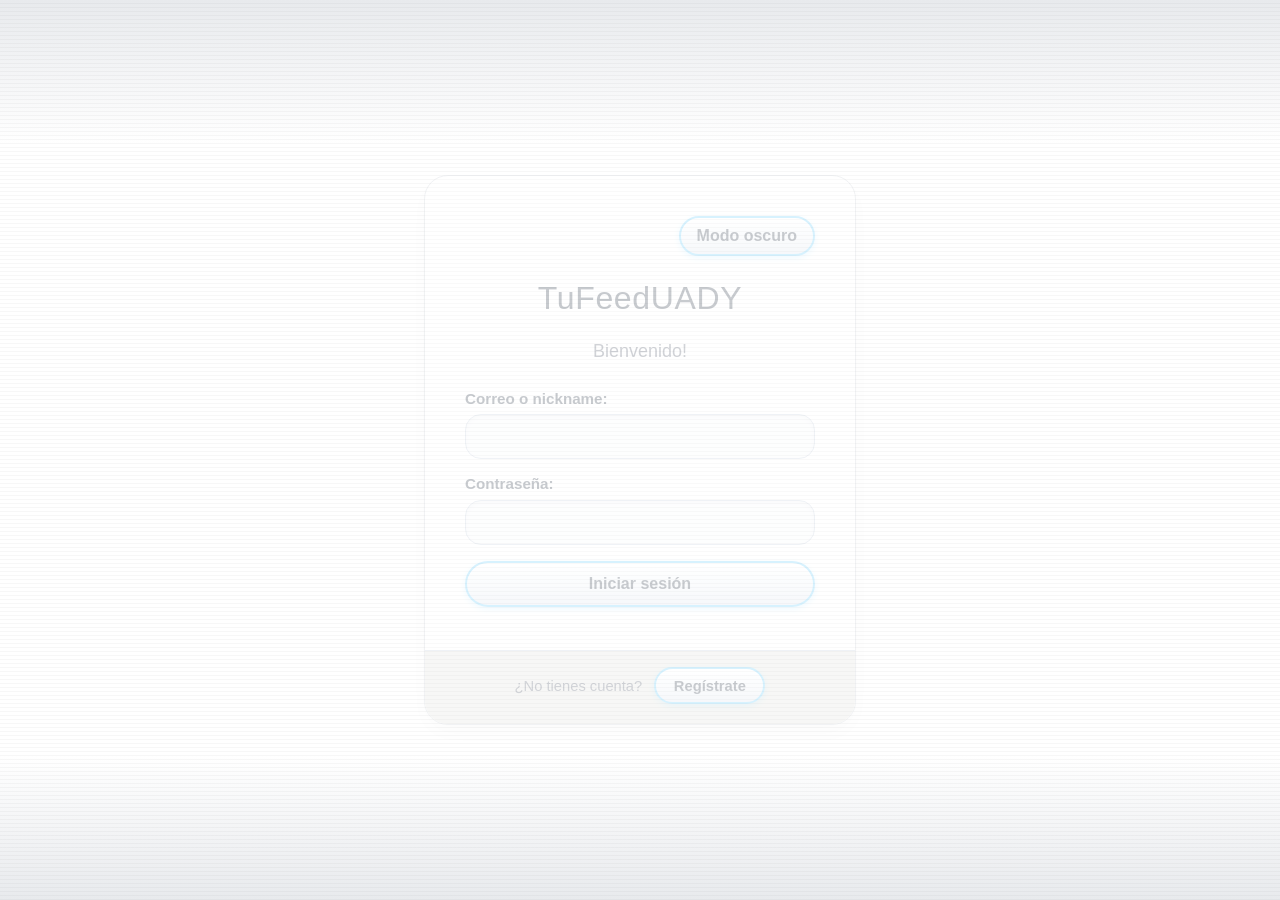
<file: index.html>
<!DOCTYPE html>
<html lang="es">
<head>
    <meta charset="UTF-8">
    <meta http-equiv="refresh" content="0; url=src/login.html">
    <meta name="viewport" content="width=device-width, initial-scale=1.0">
    <title>TuFeedUADY</title>
</head>
<body>
    <p>Redirigiendo al <a href="src/login.html">inicio de sesion</a>...</p>
</body>
</html>
</file>
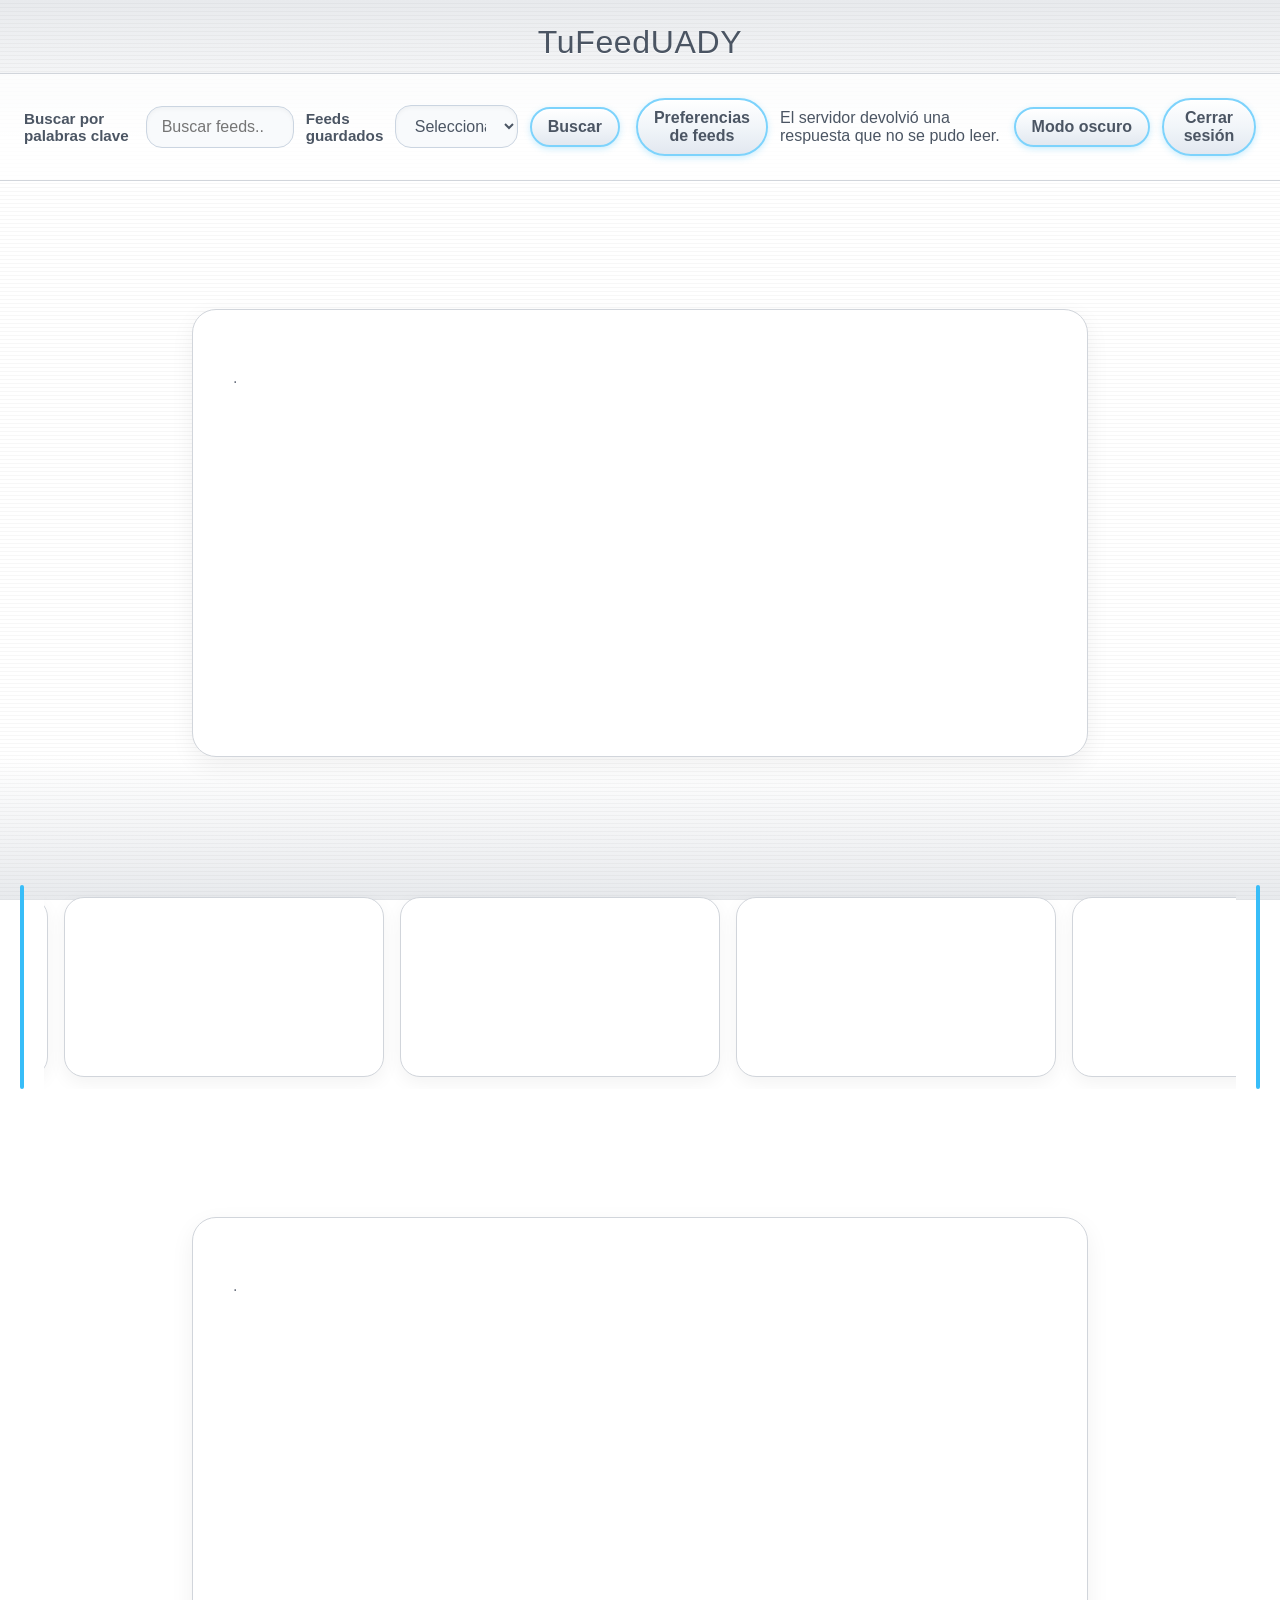
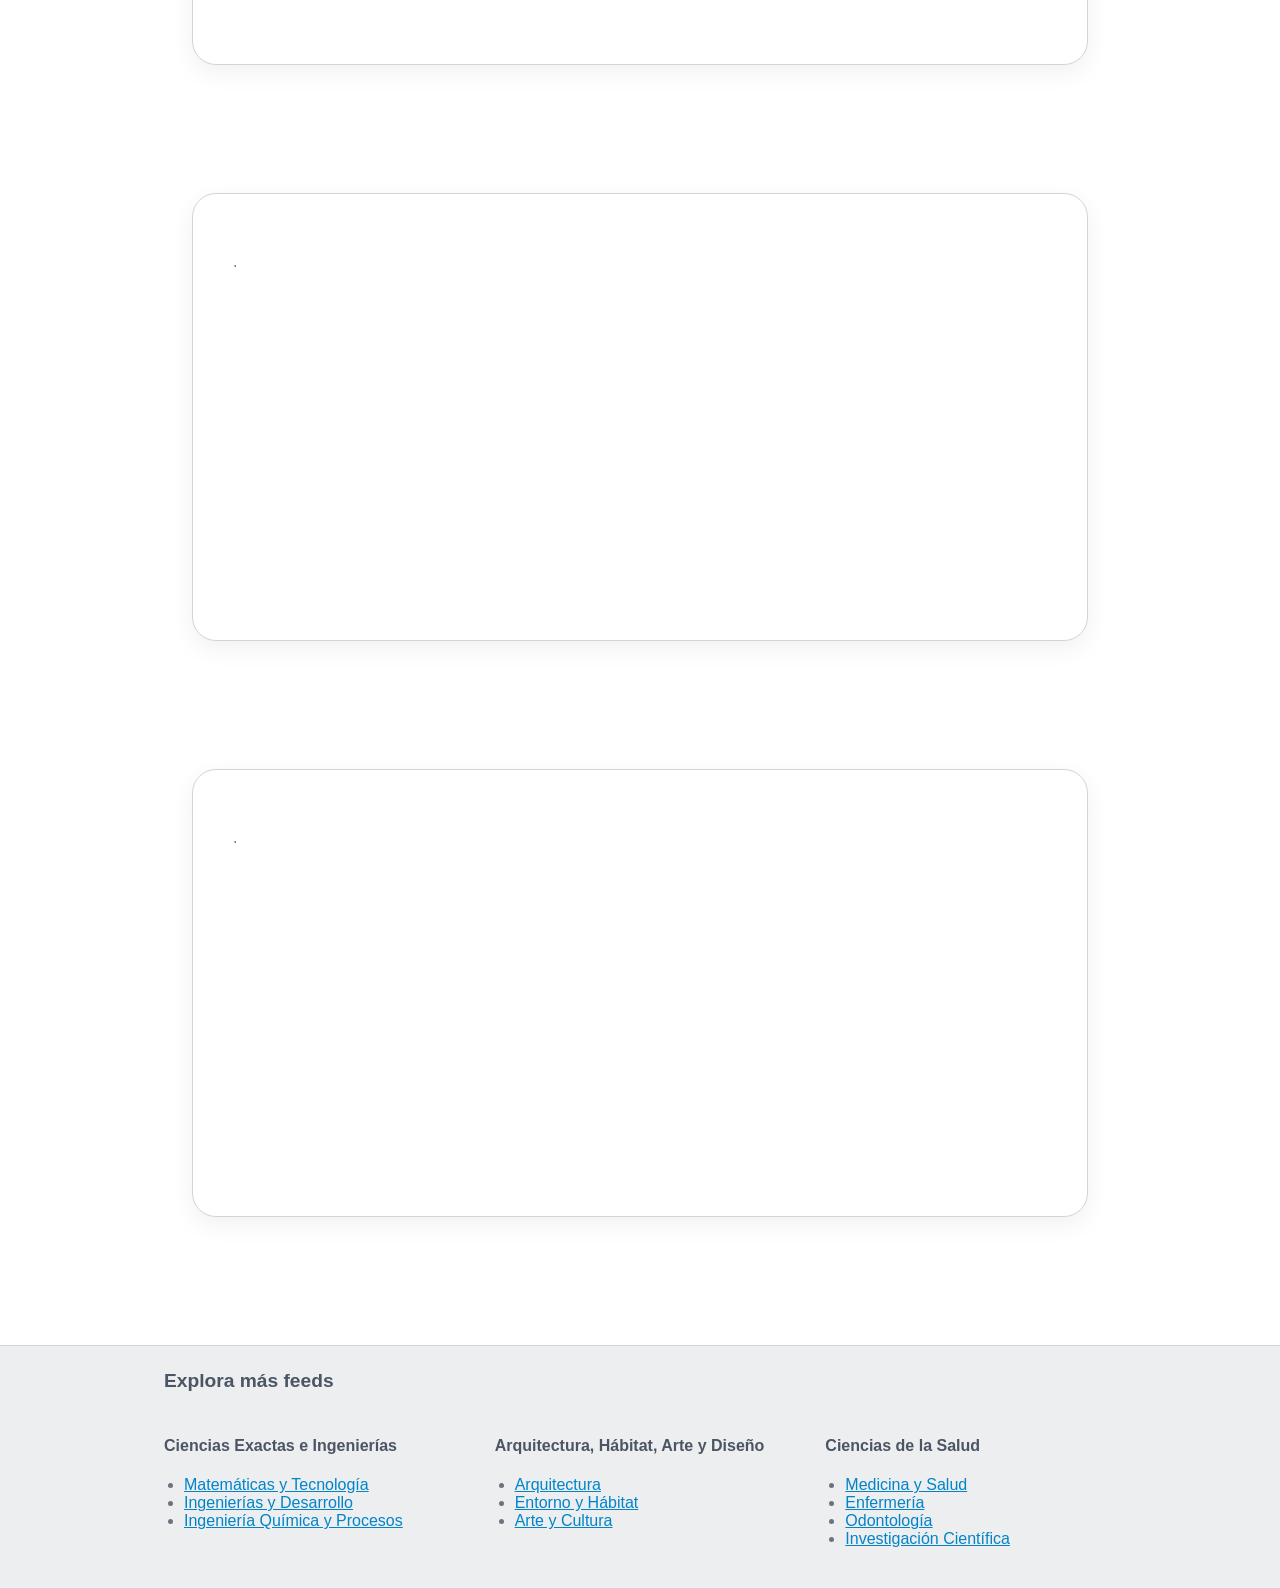
<file: src/index.html>
<!DOCTYPE html>
<html lang="es">
    <head>
        <meta charset="UTF-8">
        <meta name="viewport" content="width=device-width, initial-scale=1.0">
        <title>TuFeedUADY</title>
        <link rel="stylesheet" href="CSS/style.css">
    </head>

    <body>
        <header>
            <h1>TuFeedUADY</h1> <!--aquí va el logo en grande transparentado-->
        </header>

        <nav>
            <div class = "contenedor-nav">
            <form action="/buscar" method="get"> <!--barra de búsqueda por palabras clave-->
                <label for="search-input">Buscar por palabras clave</label>
                <input type="search" id="search-input" name="q" placeholder="Buscar feeds...">

            <label for="feeds-guardados">Feeds guardados</label> <!--desplegable de los feeds guardados del usuario-->
            <select id="feeds-guardados" name="feed"> <!--lista desplegable de los feeds guardados del usuario-->
                <option value="">Selecciona un feed</option>
                <!-- acá van los feeds guardados del usuario con sus valores reales -->
            </select>
            <button type="submit">Buscar</button>
            </form>
            
            <div class="acciones-cuenta">
                <a href="feeds.html">Preferencias de feeds</a>
                <span id="usuario-sesion" aria-live="polite"></span>
                <button type="button" class="theme-toggle" data-theme-toggle aria-pressed="false">Modo oscuro</button>
                <button type="button" id="cerrar-sesion">Cerrar sesión</button>
            </div>
            </div>
        </nav>

        <main>
            <article id="noticiaReciente" aria-labelledby="noticia-1-titulo">
                <span></span>
                <h2 id="noticia-1-titulo"></h2>
                <p></p>
                <p><time></time> · <a href="#" aria-label=""></a></p>
            </article>

            <section id="carrusel-box" aria-label="Noticias destacadas">
                <div class="franja" aria-hidden="true"></div>
                <div id="carrusel-vp">
                    <div id="carrusel-track">
                        <a class="tarjeta" href="#">
                            <span></span>
                            <strong></strong>
                            <time></time>
                        </a>
                        <a class="tarjeta" href="#">
                            <span></span>
                            <strong></strong>
                            <time></time>
                        </a>
                        <a class="tarjeta" href="#">
                            <span></span>
                            <strong></strong>
                            <time></time>
                        </a>
                        <a class="tarjeta" href="#">
                            <span></span>
                            <strong></strong>
                            <time></time>
                        </a>
                        <a class="tarjeta" href="#">
                            <span></span>
                            <strong></strong>
                            <time></time>
                        </a>
                    </div>
                </div>
                <div class="franja" aria-hidden="true"></div>
            </section>

            <article id="noticiaReciente" aria-labelledby="noticia-2-titulo">
                <span></span>
                <h2 id="noticia-2-titulo"></h2>
                <p></p>
                <p><time></time> · <a href="#" aria-label=""></a></p>
            </article>

            <article id="noticiaReciente" aria-labelledby="noticia-3-titulo">
                <span></span>
                <h2 id="noticia-3-titulo"></h2>
                <p></p>
                <p><time></time> · <a href="#" aria-label=""></a></p>
            </article>

            <article id="noticiaReciente" aria-labelledby="noticia-4-titulo">
                <span></span>
                <h2 id="noticia-4-titulo"></h2>
                <p></p>
                <p><time></time> · <a href="#" aria-label=""></a></p>
            </article>
        </main>
        
        <footer>
            <div class = "contenedor-footer"> <!-- div mayor que engloba todo el footer-->
                <div class = "logo-footer">Explora más feeds</div> <!-- div con el logo de la página-->

                <div class = "columna-footer"> <!--primera columna-->
                    <h4>Ciencias Exactas e Ingenierías</h4>
                    <ul> <!--lista no ordenada de la primera columna con sus elementos-->
                        <li><a href="">Matemáticas y Tecnología</a></li>
                        <li><a href="">Ingenierías y Desarrollo</a></li>
                        <li><a href="">Ingeniería Química y Procesos</a></li>

                    </ul>
                </div>

                <div class = "columna-footer"> <!--segunda columna-->
                    <h4>Arquitectura, Hábitat, Arte y Diseño</h4>
                    <ul>
                        <li><a href="">Arquitectura</a></li>
                        <li><a href="">Entorno y Hábitat</a></li>
                        <li><a href="">Arte y Cultura</a></li>
                    </ul>
                </div>

                <div class = "columna-footer"> <!--tercera columna-->
                    <h4>Ciencias de la Salud</h4>
                    <ul>
                        <li><a href="">Medicina y Salud</a></li>
                        <li><a href="">Enfermería</a></li>
                        <li><a href="">Odontología</a></li>
                        <li><a href="">Investigación Científica</a></li>
                    </ul>
                </div>
                <!--los elementos de las listas son placeholders y pueden ser cambiados a futuro-->
                <!--se le aplicará flexbox para desplegarlos de forma horizontal en la página-->
            </div>


        </footer>
        <script src="JS/sesion.js"></script>
        <script src="JS/index.js"></script>
        <script src="JS/tema.js"></script>
    </body>
</html>
</file>
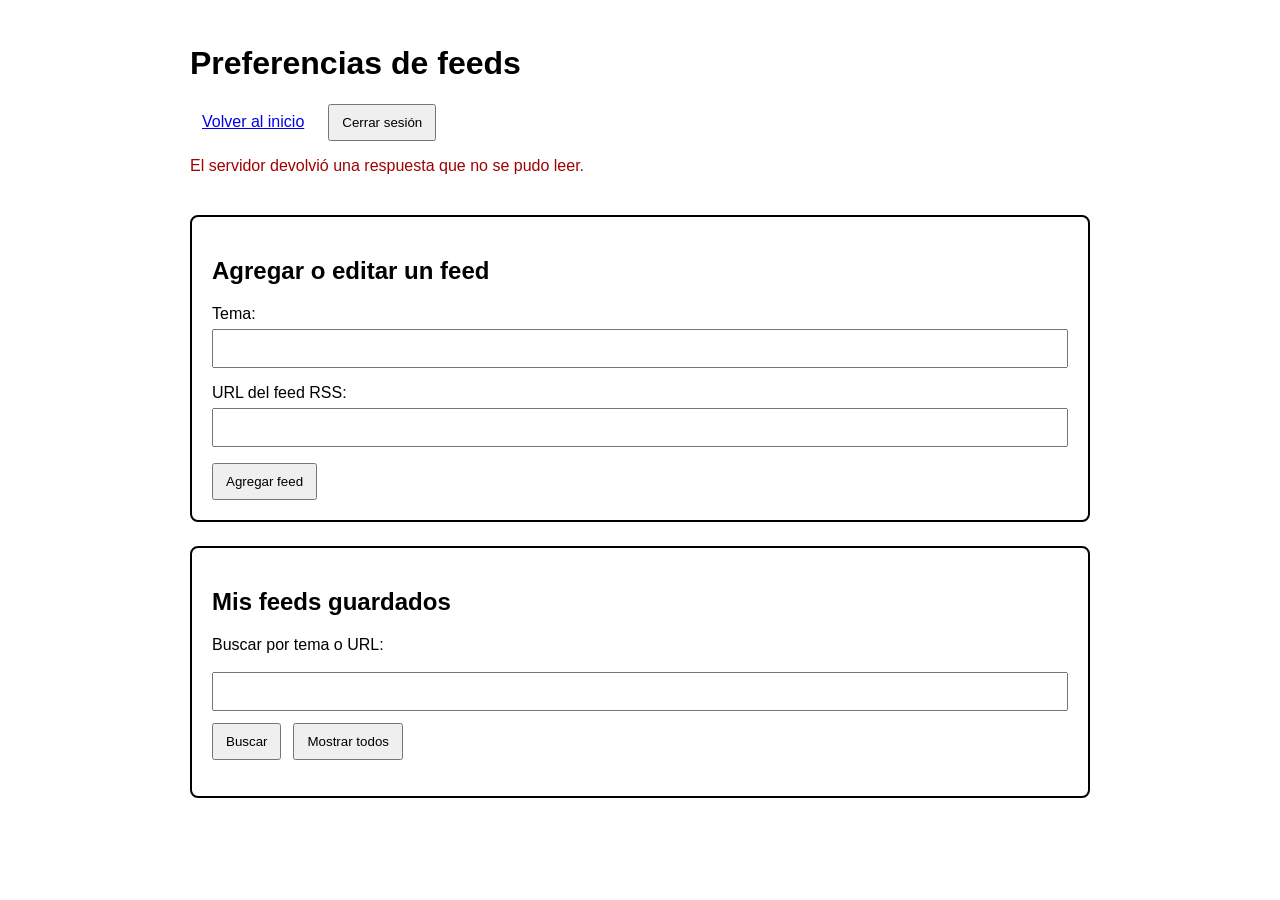
<file: src/feeds.html>
<!DOCTYPE html>
<html lang="es">
<head>
    <meta charset="UTF-8">
    <meta name="viewport" content="width=device-width, initial-scale=1.0">
    <title>Mis preferencias | TuFeedUADY</title>
    <link rel="stylesheet" href="CSS/feeds.css">
</head>
<body>
    <header>
        <h1>Preferencias de feeds</h1>
        <p id="usuario-sesion" aria-live="polite"></p>
        <nav>
            <a href="index.html">Volver al inicio</a>
            <button type="button" id="cerrar-sesion">Cerrar sesión</button>
        </nav>
    </header>

    <main>
        <p id="mensaje" role="status" aria-live="polite"></p>

        <section>
            <h2>Agregar o editar un feed</h2>
            <form id="form-feed">
                <input type="hidden" id="feed-id">
                <div class="grupo-campo">
                    <label for="feed-tema">Tema:</label>
                    <input type="text" id="feed-tema" maxlength="60" required>
                </div>
                <div class="grupo-campo">
                    <label for="feed-url">URL del feed RSS:</label>
                    <input type="url" id="feed-url" maxlength="500" required>
                </div>
                <button type="submit" id="guardar-feed">Agregar feed</button>
                <button type="button" id="cancelar-edicion" hidden>Cancelar edición</button>
            </form>
        </section>

        <section>
            <h2>Mis feeds guardados</h2>
            <form id="form-busqueda">
                <label for="buscar-feeds">Buscar por tema o URL:</label>
                <input type="search" id="buscar-feeds" maxlength="100">
                <button type="submit">Buscar</button>
                <button type="button" id="mostrar-todos">Mostrar todos</button>
            </form>
            <p id="estado-feeds" aria-live="polite"></p>
            <div id="lista-feeds"></div>
        </section>
    </main>

    <script src="JS/feeds.js"></script>
</body>
</html>
</file>
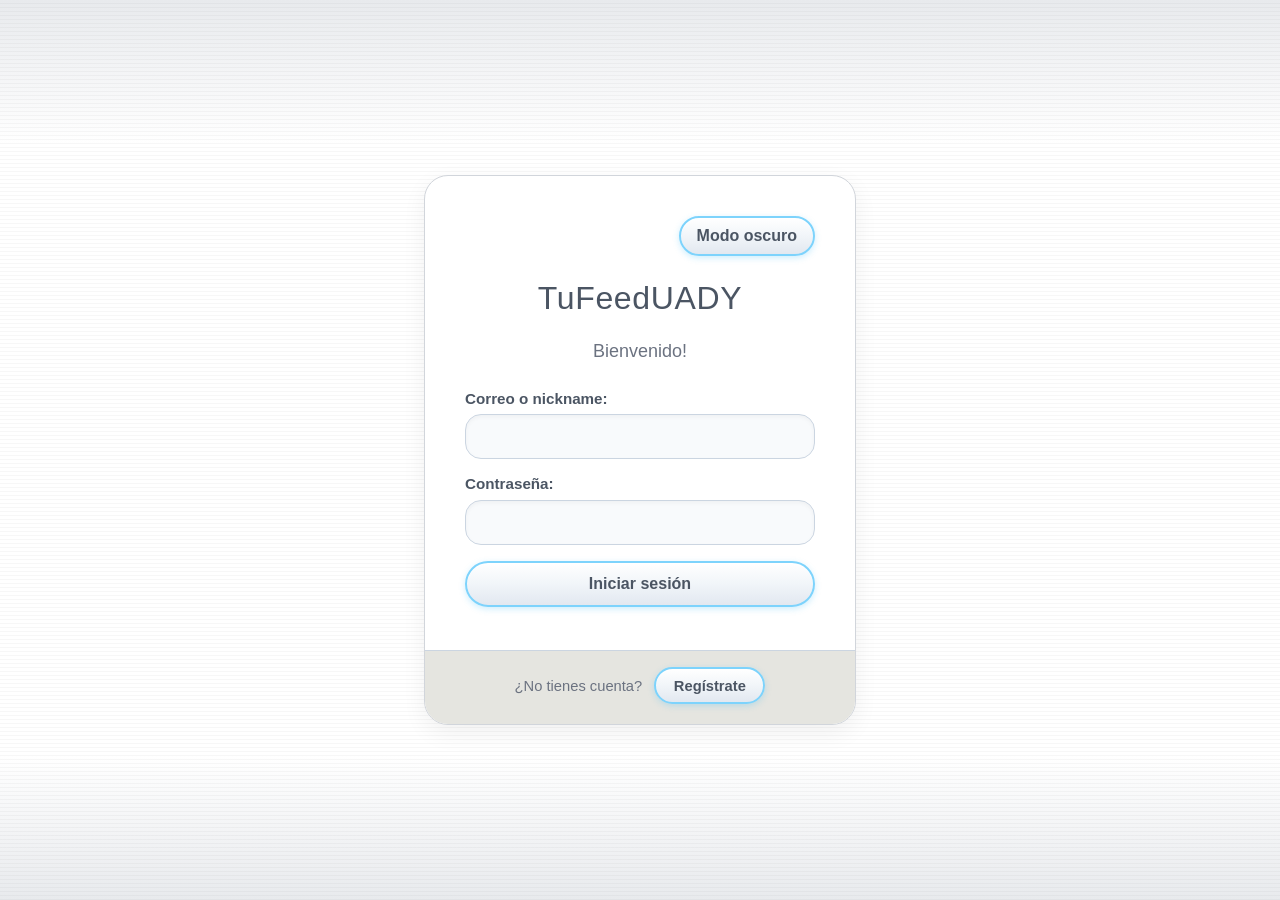
<file: src/login.html>
<!DOCTYPE html>
<html lang="es">
<head>
    <meta charset="UTF-8">
    <meta name="viewport" content="width=device-width, initial-scale=1.0">
    <title>Iniciar sesión | TuFeedUADY</title>
    <link rel="stylesheet" href="CSS/login.css">
</head>
<body>
    <main class="contenedor-login">
        <button type="button" class="theme-toggle" data-theme-toggle aria-pressed="false">Modo oscuro</button>
        <h1>TuFeedUADY</h1>
        <h2>Bienvenido!</h2>

        <form id="formLogin">
            <div class="grupo-campo">
                <label for="usuario">Correo o nickname:</label>
                <input type="text" id="usuario" name="usuario" autocomplete="username" required>
            </div>

            <div class="grupo-campo">
                <label for="password">Contraseña:</label>
                <input type="password" id="password" name="password" autocomplete="current-password" required>
            </div>

            <button type="submit">Iniciar sesión</button>
        </form>

        <p id="mensaje-login" role="status" aria-live="polite"></p>
        <p class="enlace-registro">¿No tienes cuenta? <a href="preferences.html">Regístrate</a></p>
    </main>
    <script src="JS/login.js"></script>
    <script src="JS/tema.js"></script>
</body>
</html>
</file>
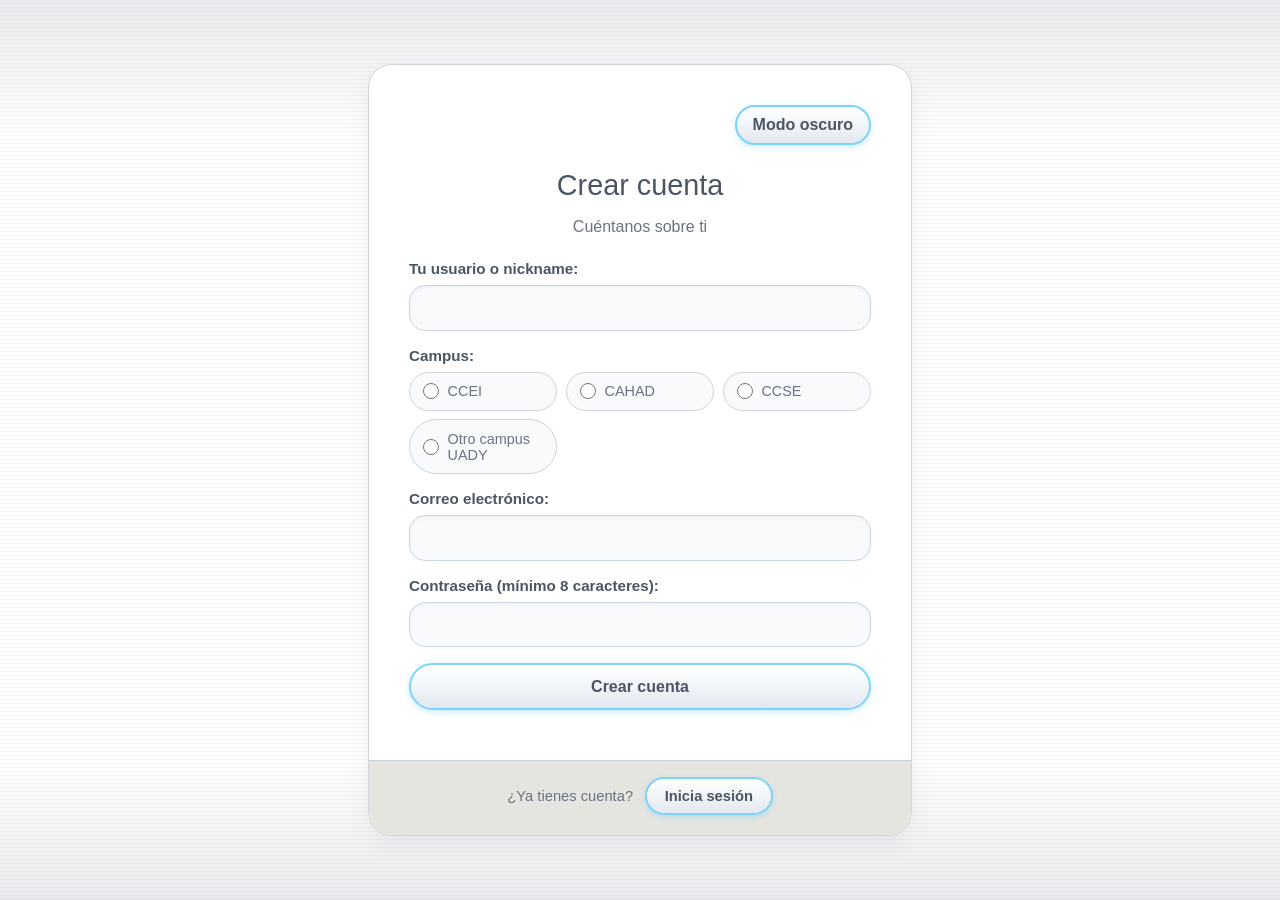
<file: src/preferences.html>
<!DOCTYPE html>
<html lang="es">
<head>
    <meta charset="UTF-8">
    <meta name="viewport" content="width=device-width, initial-scale=1.0">
    <title>Crear cuenta | TuFeedUADY</title>
    <!--Vinculamos la hoja de estilos CSS-->
    <link rel="stylesheet" href="CSS/preferences.css">
</head>
<body>

    <div class="contenedor-login">
        <button type="button" class="theme-toggle" data-theme-toggle aria-pressed="false">Modo oscuro</button>
        <!-- 1ª Seccion: La bienvenida-->
        <h2>Crear cuenta</h2>
        <p class="texto-intro">Cuéntanos sobre ti</p>

        <!-- Datos necesarios para crear la cuenta -->
        <form id="formRegistro">
            
            <div class="grupo-campo">
                <label for="nickname">Tu usuario o nickname:</label>
                <input type="text" id="nickname" name="nickname" autocomplete="username" minlength="3" maxlength="30" required>
            </div>

            <div class="grupo-campo">
                <label>Campus:</label>
                <div class="opciones-campus">
                    <label><input type="radio" name="campus" value="CCEI" required> CCEI</label>
                    <label><input type="radio" name="campus" value="CAHAD"> CAHAD</label>
                    <label><input type="radio" name="campus" value="CCSE"> CCSE</label>
                    <label><input type="radio" name="campus" value="Otros"> Otro campus UADY</label>
                </div>
            </div>

            <div class="grupo-campo">
                <label for="correo">Correo electrónico:</label>
                <input type="email" id="correo" name="correo" autocomplete="email" maxlength="120" required>
            </div>

            <div class="grupo-campo">
                <label for="password">Contraseña (mínimo 8 caracteres):</label>
                <input type="password" id="password" name="password" autocomplete="new-password" minlength="8" maxlength="72" required>
            </div>

            <button type="submit" id="btnSiguiente">Crear cuenta</button>

        </form>
        <p id="mensaje-registro" role="status" aria-live="polite"></p>
        <p class="enlace-login">¿Ya tienes cuenta? <a href="login.html">Inicia sesión</a></p>
    </div>

    <script src="JS/preferences.js"></script>
    <script src="JS/tema.js"></script>
</body>

</html>
</file>
<file: src/CSS/style.css>
/*CSS para index.html*/
main {
    display: flex;
    flex-direction: column;
    gap: 10vw;
    margin-top: 10vw;
    margin-bottom: 10vw;
    animation-name: flotar;
    animation-duration: 4s;
    animation-iteration-count: infinite;
    animation-timing-function: ease-in-out;
}
/*ANIMACION DE FLOTAR*/
@keyframes flotar {
    0% { transform: translate(0, 0px); }
    50% { transform: translate(0, 5px); }
    100% { transform: translate(0, -0px); }
}
/*-------------------*/
#noticiaReciente {
    width: 70vw;
    min-height: 35vw;
    border: 5px solid black;
    margin: 0 auto;
}
#noticiaReciente:hover {
    transform: scale(1.1);
    transition: transform 0.3s ease;
}

#carrusel-box {
    display: flex;
    width: 100%;
}

.franja {
    width: 5px;
    flex: 0 0 5px;
    background: black;
    margin-inline: 20px;
}

#carrusel-vp {
    flex: 1;
    overflow-x: auto;
    overflow-y: hidden;
    padding-block: 12px;
}

#carrusel-track {
    display: flex;
    width: max-content;
    gap: 16px;
}

.tarjeta {
    display: flex;
    width: 320px;
    min-height: 180px;
    flex: 0 0 auto;
    flex-direction: column;
    justify-content: space-between;
    padding: 12px;
    border: 5px solid black;
    color: black;
    position: relative;
    transition: transform 0.3s ease;
}

.tarjeta:hover {
    transform: scale(1.1);
    z-index: 1;
}
header{
    text-align: center;
}
.contenedor-nav {
    display: flex;
    align-items: left;
    gap: 16px;
    max-width: 1000px;
    margin: 0 auto;
    padding: 24px;
}

.contenedor-nav form {
    display: flex;
    align-items: center;
    gap: 8px;
    text-align: left;
    min-width: 0;
}
.contenedor-footer {
    display: grid;
    grid-template-columns: repeat(3, minmax(0, 1fr));
    gap: 24px 40px;
    max-width: 1000px;
    margin: 0 auto;
    padding: 24px;
}

.logo-footer {
    grid-column: 1 / -1;
    text-align: left;
    font-weight: bold;
}

.columna-footer {
    text-align: left;
}

.columna-footer ul {
    padding-left: 20px;
}

/* Cohesión visual con los estilos del login */
:root {
    color-scheme: light;
    --page-white: #ffffff;
    --page-silver: #e8eaed;
    --surface: #ffffff;
    --surface-border: #d1d5db;
    --text-title: #4b5563;
    --text-secondary: #6b7280;
    --accent: #38bdf8;
    --accent-hover: #0284c7;
    --field-background: #f8fafc;
    --field-border: #cbd5e1;
}

* {
    box-sizing: border-box;
}

body {
    margin: 0;
    color: var(--text-title);
    font-family: "Segoe UI", Roboto, Helvetica, sans-serif;
    background-color: var(--page-white);
    background-image:
        repeating-linear-gradient(
            0deg,
            rgba(0, 0, 0, 0.03) 0 1px,
            transparent 1px 4px
        ),
        linear-gradient(
            180deg,
            var(--page-silver) 0%,
            var(--page-white) 16%,
            var(--page-white) 84%,
            var(--page-silver) 100%
        );
    background-attachment: fixed;
}

header {
    padding: 1.5rem 1rem 0.75rem;
}

header h1 {
    margin: 0;
    color: var(--text-title);
    font-size: clamp(1.7rem, 6vw, 2rem);
    font-weight: 500;
    letter-spacing: 0.02em;
    text-shadow: 0 1px 0 rgba(255, 255, 255, 0.9);
}

nav {
    border-block: 1px solid var(--surface-border);
    background: rgba(255, 255, 255, 0.78);
}

.contenedor-nav {
    align-items: center;
    justify-content: space-between;
    gap: 1rem;
}

.contenedor-nav form,
.acciones-cuenta {
    align-items: center;
    flex-wrap: wrap;
    gap: 0.75rem;
}

.acciones-cuenta {
    display: flex;
}

label {
    color: var(--text-title);
    font-size: 0.95rem;
    font-weight: 600;
}

input,
select {
    min-width: 0;
    padding: 0.7rem 0.9rem;
    border: 1.5px solid var(--field-border);
    border-radius: 16px;
    outline: none;
    background: var(--field-background);
    box-shadow: inset 0 2px 4px rgba(0, 0, 0, 0.04);
    color: var(--text-title);
    font: inherit;
    transition: border-color 180ms ease, box-shadow 180ms ease;
}

input:focus,
select:focus {
    border-color: var(--accent);
    box-shadow: 0 0 0 3px rgba(56, 189, 248, 0.2);
}

button,
.acciones-cuenta a {
    display: inline-flex;
    align-items: center;
    justify-content: center;
    min-height: 2.5rem;
    padding: 0.55rem 1rem;
    border: 2px solid #7dd3fc;
    border-radius: 9999px;
    background: linear-gradient(180deg, #ffffff 0%, #f1f5f9 50%, #e2e8f0 100%);
    box-shadow:
        inset 0 1px 0 rgba(255, 255, 255, 0.95),
        0 2px 6px rgba(56, 189, 248, 0.25);
    color: var(--text-title);
    font: inherit;
    font-weight: 600;
    text-align: center;
    text-decoration: none;
    cursor: pointer;
    transition: border-color 180ms ease, box-shadow 180ms ease, transform 180ms ease;
}

button:hover,
.acciones-cuenta a:hover {
    border-color: var(--accent-hover);
    box-shadow:
        inset 0 1px 0 rgba(255, 255, 255, 0.98),
        0 0 0 3px rgba(56, 189, 248, 0.16),
        0 4px 12px rgba(56, 189, 248, 0.38);
    transform: scale(1.02);
}

button:active,
.acciones-cuenta a:active {
    transform: scale(0.99);
}

button:focus-visible,
.acciones-cuenta a:focus-visible {
    outline: 3px solid var(--accent);
    outline-offset: 3px;
}

#noticiaReciente {
    padding: clamp(1.25rem, 4vw, 2.5rem);
    border: 1px solid var(--surface-border);
    border-radius: 24px;
    background: var(--surface);
    box-shadow: 0 8px 24px rgba(0, 0, 0, 0.06);
    transition: border-color 180ms ease, box-shadow 180ms ease, transform 180ms ease;
}

#noticiaReciente:hover {
    border-color: #7dd3fc;
    box-shadow: 0 12px 30px rgba(56, 189, 248, 0.15);
}

#noticiaReciente h2 {
    color: var(--text-title);
    font-size: clamp(1.3rem, 3vw, 1.75rem);
    font-weight: 500;
}

#noticiaReciente p,
.tarjeta time {
    color: var(--text-secondary);
}

#carrusel-box {
    align-items: stretch;
}

.franja {
    width: 4px;
    flex-basis: 4px;
    border-radius: 9999px;
    background: var(--accent);
}

#carrusel-vp {
    padding: 0.75rem 0.25rem;
}

#carrusel-track {
    gap: 1rem;
}

.tarjeta {
    padding: 1rem;
    border: 1px solid var(--surface-border);
    border-radius: 20px;
    background: var(--surface);
    box-shadow: 0 6px 18px rgba(0, 0, 0, 0.05);
    color: var(--text-title);
    text-decoration: none;
    transition: border-color 180ms ease, box-shadow 180ms ease, transform 180ms ease;
}

.tarjeta:hover {
    border-color: #7dd3fc;
    box-shadow: 0 8px 22px rgba(56, 189, 248, 0.18);
}

footer {
    border-top: 1px solid var(--surface-border);
    background: rgba(232, 234, 237, 0.8);
}

.contenedor-footer {
    max-width: 1000px;
}

.logo-footer {
    color: var(--text-title);
    font-size: 1.2rem;
}

.columna-footer {
    color: var(--text-secondary);
}

.columna-footer h4 {
    color: var(--text-title);
}

.columna-footer a {
    color: var(--accent-hover);
}

@media (max-width: 48rem) {
    .contenedor-nav,
    .contenedor-nav form,
    .acciones-cuenta {
        align-items: stretch;
        flex-direction: column;
    }

    .contenedor-footer {
        grid-template-columns: 1fr;
        gap: 0.75rem;
    }
}

@media (prefers-reduced-motion: reduce) {
    main {
        animation: none;
    }

    input,
    select,
    button,
    .acciones-cuenta a,
    #noticiaReciente,
    .tarjeta {
        transition: none;
    }
}

/* Mantener la barra de navegación en horizontal */
.contenedor-nav {
    width: 100%;
    max-width: none;
}

.contenedor-nav form {
    flex-wrap: nowrap;
}

.acciones-cuenta {
    flex-wrap: nowrap;
}

.theme-toggle {
    white-space: nowrap;
}

@media (max-width: 1100px) {
    .contenedor-nav {
        flex-wrap: wrap;
    }

    .contenedor-nav form,
    .acciones-cuenta {
        flex-wrap: wrap;
    }
}

:root[data-theme="dark"] {
    color-scheme: dark;
    --page-white: #111827;
    --page-silver: #1f2937;
    --surface: #1f2937;
    --surface-border: #475569;
    --text-title: #f3f4f6;
    --text-secondary: #cbd5e1;
    --accent: #38bdf8;
    --accent-hover: #7dd3fc;
    --field-background: #111827;
    --field-border: #64748b;
}

:root[data-theme="dark"] body {
    background-image:
        repeating-linear-gradient(
            0deg,
            rgba(255, 255, 255, 0.025) 0 1px,
            transparent 1px 4px
        ),
        linear-gradient(
            180deg,
            var(--page-silver) 0%,
            var(--page-white) 16%,
            var(--page-white) 84%,
            var(--page-silver) 100%
        );
}

:root[data-theme="dark"] nav {
    background: rgba(31, 41, 55, 0.9);
}

:root[data-theme="dark"] button,
:root[data-theme="dark"] .acciones-cuenta a {
    border-color: #475569;
    background: linear-gradient(180deg, #374151 0%, #1f2937 100%);
    color: var(--text-title);
}

:root[data-theme="dark"] #noticiaReciente,
:root[data-theme="dark"] .tarjeta {
    box-shadow: 0 8px 24px rgba(0, 0, 0, 0.2);
}

:root[data-theme="dark"] footer {
    background: rgba(31, 41, 55, 0.9);
}

:root[data-theme="dark"] .columna-footer a {
    color: #7dd3fc;
}
</file>
<file: src/CSS/feeds.css>
body {
    max-width: 900px;
    margin: 0 auto;
    padding: 24px;
    font-family: Arial, sans-serif;
}

header nav,
#form-busqueda {
    display: flex;
    align-items: center;
    gap: 12px;
    flex-wrap: wrap;
}

main {
    display: grid;
    gap: 24px;
}

section,
.feed-item {
    padding: 20px;
    border: 2px solid black;
    border-radius: 8px;
}

.grupo-campo {
    margin-bottom: 16px;
}

.grupo-campo label,
#form-busqueda label {
    display: block;
    margin-bottom: 6px;
}

input[type="text"],
input[type="url"],
input[type="search"] {
    width: 100%;
    padding: 10px;
    box-sizing: border-box;
}

button,
a {
    padding: 9px 12px;
}

#lista-feeds {
    display: grid;
    gap: 12px;
    margin-top: 16px;
}

.feed-item h3 {
    margin-top: 0;
}

.feed-item-url {
    overflow-wrap: anywhere;
}

.feed-item button {
    margin-right: 8px;
}

.mensaje-error {
    color: #a00000;
}

.mensaje-exito {
    color: #176b2c;
}

@media (prefers-reduced-motion: no-preference) {
    section,
    .feed-item {
        animation: aparecer 250ms ease-out;
    }

    @keyframes aparecer {
        from { opacity: 0; transform: translateY(4px); }
        to { opacity: 1; transform: translateY(0); }
    }
}
</file>
<file: src/CSS/login.css>
:root {
    color-scheme: light;
    --page-white: #ffffff;
    --page-silver: #e8eaed;
    --surface: #ffffff;
    --surface-border: #d1d5db;
    --text-title: #4b5563;
    --text-secondary: #6b7280;
    --accent: #38bdf8;
    --accent-hover: #0284c7;
    --field-background: #f8fafc;
    --field-border: #cbd5e1;
    --error: #a00024;
}

* {
    box-sizing: border-box;
}

body {
    display: flex;
    align-items: center;
    justify-content: center;
    min-height: 100vh;
    min-height: 100svh;
    margin: 0;
    padding: 1rem;
    color: var(--text-title);
    font-family: "Segoe UI", Roboto, Helvetica, sans-serif;
    background-color: var(--page-white);
    background-image:
        repeating-linear-gradient(
            0deg,
            rgba(0, 0, 0, 0.03) 0 1px,
            transparent 1px 4px
        ),
        linear-gradient(
            180deg,
            var(--page-silver) 0%,
            var(--page-white) 16%,
            var(--page-white) 84%,
            var(--page-silver) 100%
        );
    background-attachment: fixed;
}

/* Tarjeta principal */
.contenedor-login {
    width: min(100%, 27rem);
    padding: 2rem 1.5rem 0;
    overflow: hidden;
    border: 1px solid var(--surface-border);
    border-radius: 24px;
    background: var(--surface);
    box-shadow: 0 8px 24px rgba(0, 0, 0, 0.06);
    animation: aparecer 500ms ease-out, flotar 4s ease-in-out 500ms infinite;
}

h1,
h2 {
    margin-top: 0;
    text-align: center;
}

h1 {
    margin-bottom: 1.5rem;
    color: var(--text-title);
    font-size: clamp(1.7rem, 6vw, 2rem);
    font-weight: 500;
    letter-spacing: 0.02em;
    text-shadow: 0 1px 0 rgba(255, 255, 255, 0.9);
}

h2 {
    margin-bottom: 1.75rem;
    color: var(--text-secondary);
    font-size: 1.125rem;
    font-weight: 400;
}

form {
    display: grid;
    gap: 1rem;
}

.grupo-campo {
    display: grid;
    gap: 0.45rem;
}

.grupo-campo label {
    color: var(--text-title);
    font-size: 0.95rem;
    font-weight: 600;
}

/* Campos de formulario */
input {
    width: 100%;
    min-width: 0;
    padding: 0.8rem 1rem;
    border: 1.5px solid var(--field-border);
    border-radius: 16px;
    outline: none;
    background: var(--field-background);
    box-shadow: inset 0 2px 4px rgba(0, 0, 0, 0.04);
    color: var(--text-title);
    font: inherit;
    transition: border-color 180ms ease, box-shadow 180ms ease;
}

input:focus {
    border-color: var(--accent);
    box-shadow: 0 0 0 3px rgba(56, 189, 248, 0.2);
}

/* Botones cápsula con brillo superior */
button,
.enlace-registro a {
    display: inline-flex;
    align-items: center;
    justify-content: center;
    border: 2px solid #7dd3fc;
    border-radius: 9999px;
    background: linear-gradient(180deg, #ffffff 0%, #f1f5f9 50%, #e2e8f0 100%);
    box-shadow:
        inset 0 1px 0 rgba(255, 255, 255, 0.95),
        0 2px 6px rgba(56, 189, 248, 0.25);
    color: var(--text-title);
    font: inherit;
    font-weight: 600;
    text-align: center;
    text-decoration: none;
    cursor: pointer;
    transition: border-color 180ms ease, box-shadow 180ms ease, transform 180ms ease;
}

button {
    width: 100%;
    min-height: 2.9rem;
    padding: 0.75rem 1.25rem;
}

button:hover,
.enlace-registro a:hover {
    border-color: var(--accent-hover);
    box-shadow:
        inset 0 1px 0 rgba(255, 255, 255, 0.98),
        0 0 0 3px rgba(56, 189, 248, 0.16),
        0 4px 12px rgba(56, 189, 248, 0.38);
    transform: scale(1.02);
}

button:active,
.enlace-registro a:active {
    transform: scale(0.99);
}

button:focus-visible,
.enlace-registro a:focus-visible {
    outline: 3px solid var(--accent);
    outline-offset: 3px;
}

button:disabled {
    cursor: wait;
    opacity: 0.65;
}

/* Barra inferior de acciones */
.enlace-registro {
    display: flex;
    flex-wrap: wrap;
    align-items: center;
    justify-content: center;
    gap: 0.75rem;
    margin: 1.75rem -1.5rem 0;
    padding: 1rem 1.25rem 1.25rem;
    border-top: 1px solid var(--field-border);
    background: #e5e5e0;
    color: var(--text-secondary);
    font-size: 0.92rem;
    text-align: center;
}

.enlace-registro a {
    padding: 0.55rem 1.1rem;
}

.theme-toggle {
    display: flex;
    width: fit-content;
    min-height: 2.5rem;
    margin: 0 0 1.5rem auto;
    padding: 0.55rem 1rem;
}

#mensaje-login {
    min-height: 1em;
    margin: 0;
    color: var(--error);
    font-size: 0.9rem;
    text-align: center;
}

@keyframes aparecer {
    from { opacity: 0; }
    to { opacity: 1; }
}

@keyframes flotar {
    0%, 100% { transform: translateY(0); }
    50% { transform: translateY(-4px); }
}

@media (min-width: 36rem) {
    .contenedor-login {
        padding: 2.5rem 2.5rem 0;
    }

    .enlace-registro {
        margin-right: -2.5rem;
        margin-left: -2.5rem;
    }
}

@media (prefers-reduced-motion: reduce) {
    .contenedor-login {
        animation: none;
    }

    input,
    button,
    .enlace-registro a {
        transition: none;
    }
}

:root[data-theme="dark"] {
    color-scheme: dark;
    --page-white: #111827;
    --page-silver: #1f2937;
    --surface: #1f2937;
    --surface-border: #475569;
    --text-title: #f3f4f6;
    --text-secondary: #cbd5e1;
    --accent: #38bdf8;
    --accent-hover: #7dd3fc;
    --field-background: #111827;
    --field-border: #64748b;
    --error: #fda4af;
}

:root[data-theme="dark"] body {
    background-image:
        repeating-linear-gradient(
            0deg,
            rgba(255, 255, 255, 0.025) 0 1px,
            transparent 1px 4px
        ),
        linear-gradient(
            180deg,
            var(--page-silver) 0%,
            var(--page-white) 16%,
            var(--page-white) 84%,
            var(--page-silver) 100%
        );
}

:root[data-theme="dark"] button,
:root[data-theme="dark"] .enlace-registro a {
    border-color: #475569;
    background: linear-gradient(180deg, #374151 0%, #1f2937 100%);
    color: var(--text-title);
}

:root[data-theme="dark"] .enlace-registro {
    border-color: var(--surface-border);
    background: #111827;
}
</file>
<file: src/CSS/preferences.css>
:root {
    color-scheme: light;
    --page-white: #ffffff;
    --page-silver: #e8eaed;
    --surface: #ffffff;
    --surface-border: #d1d5db;
    --text-title: #4b5563;
    --text-secondary: #6b7280;
    --accent: #38bdf8;
    --accent-hover: #0284c7;
    --field-background: #f8fafc;
    --field-border: #cbd5e1;
    --error: #a00024;
}

* {
    box-sizing: border-box;
}

body {
    display: flex;
    align-items: center;
    justify-content: center;
    min-height: 100vh;
    min-height: 100svh;
    margin: 0;
    padding: 1rem;
    color: var(--text-title);
    font-family: "Segoe UI", Roboto, Helvetica, sans-serif;
    background-color: var(--page-white);
    background-image:
        repeating-linear-gradient(
            0deg,
            rgba(0, 0, 0, 0.03) 0 1px,
            transparent 1px 4px
        ),
        linear-gradient(
            180deg,
            var(--page-silver) 0%,
            var(--page-white) 16%,
            var(--page-white) 84%,
            var(--page-silver) 100%
        );
    background-attachment: fixed;
}

/* Tarjeta principal */
.contenedor-login {
    width: min(100%, 34rem);
    padding: 2rem 1.5rem 0;
    overflow: hidden;
    border: 1px solid var(--surface-border);
    border-radius: 24px;
    background: var(--surface);
    box-shadow: 0 8px 24px rgba(0, 0, 0, 0.06);
    animation: aparecer 500ms ease-out, flotar 4s ease-in-out 500ms infinite;
}

h2 {
    margin: 0 0 1rem;
    color: var(--text-title);
    font-size: clamp(1.5rem, 5vw, 1.8rem);
    font-weight: 500;
    text-align: center;
    text-shadow: 0 1px 0 rgba(255, 255, 255, 0.9);
}

.texto-intro {
    margin: 0 0 1.5rem;
    color: var(--text-secondary);
    text-align: center;
}

form {
    display: grid;
    gap: 1rem;
}

.grupo-campo {
    display: grid;
    gap: 0.5rem;
}

.grupo-campo > label {
    color: var(--text-title);
    font-size: 0.95rem;
    font-weight: 600;
}

/* Campos de texto */
input[type="text"],
input[type="email"],
input[type="password"] {
    width: 100%;
    min-width: 0;
    padding: 0.8rem 1rem;
    border: 1.5px solid var(--field-border);
    border-radius: 16px;
    outline: none;
    background: var(--field-background);
    box-shadow: inset 0 2px 4px rgba(0, 0, 0, 0.04);
    color: var(--text-title);
    font: inherit;
    transition: border-color 180ms ease, box-shadow 180ms ease;
}

input[type="text"]:focus,
input[type="email"]:focus,
input[type="password"]:focus {
    border-color: var(--accent);
    box-shadow: 0 0 0 3px rgba(56, 189, 248, 0.2);
}

/* Opciones de campus */
.opciones-campus {
    display: grid;
    grid-template-columns: repeat(auto-fit, minmax(min(100%, 8rem), 1fr));
    gap: 0.55rem;
}

.opciones-campus label {
    display: flex;
    align-items: center;
    gap: 0.55rem;
    min-width: 0;
    padding: 0.65rem 0.8rem;
    border: 1px solid var(--field-border);
    border-radius: 9999px;
    background: var(--field-background);
    color: var(--text-secondary);
    font-size: 0.9rem;
    cursor: pointer;
    transition: border-color 180ms ease, box-shadow 180ms ease;
}

.opciones-campus label:focus-within {
    border-color: var(--accent);
    box-shadow: 0 0 0 3px rgba(56, 189, 248, 0.16);
}

.opciones-campus input[type="radio"] {
    flex: 0 0 1rem;
    width: 1rem;
    height: 1rem;
    margin: 0;
    padding: 0;
    accent-color: var(--accent-hover);
}

/* Botón cápsula */
button,
.enlace-login a {
    display: inline-flex;
    align-items: center;
    justify-content: center;
    border: 2px solid #7dd3fc;
    border-radius: 9999px;
    background: linear-gradient(180deg, #ffffff 0%, #f1f5f9 50%, #e2e8f0 100%);
    box-shadow:
        inset 0 1px 0 rgba(255, 255, 255, 0.95),
        0 2px 6px rgba(56, 189, 248, 0.25);
    color: var(--text-title);
    font: inherit;
    font-weight: 600;
    text-align: center;
    text-decoration: none;
    cursor: pointer;
    transition: border-color 180ms ease, box-shadow 180ms ease, transform 180ms ease;
}

button {
    width: 100%;
    min-height: 2.9rem;
    padding: 0.75rem 1.25rem;
}

.theme-toggle {
    display: flex;
    width: fit-content;
    min-height: 2.5rem;
    margin: 0 0 1.5rem auto;
    padding: 0.55rem 1rem;
}

button:hover,
.enlace-login a:hover {
    border-color: var(--accent-hover);
    box-shadow:
        inset 0 1px 0 rgba(255, 255, 255, 0.98),
        0 0 0 3px rgba(56, 189, 248, 0.16),
        0 4px 12px rgba(56, 189, 248, 0.38);
    transform: scale(1.02);
}

button:active,
.enlace-login a:active {
    transform: scale(0.99);
}

button:focus-visible,
.enlace-login a:focus-visible {
    outline: 3px solid var(--accent);
    outline-offset: 3px;
}

button:disabled {
    cursor: wait;
    opacity: 0.65;
}

/* Mensajes y acceso al login */
#mensaje-registro {
    min-height: 1em;
    margin: 0.75rem 0 0;
    color: var(--error);
    font-size: 0.9rem;
    text-align: center;
}

.enlace-login {
    display: flex;
    flex-wrap: wrap;
    align-items: center;
    justify-content: center;
    gap: 0.75rem;
    margin: 1.5rem -1.5rem 0;
    padding: 1rem 1.25rem 1.25rem;
    border-top: 1px solid var(--field-border);
    background: #e5e5e0;
    color: var(--text-secondary);
    font-size: 0.92rem;
    text-align: center;
}

.enlace-login a {
    padding: 0.55rem 1.1rem;
}

@keyframes aparecer {
    from { opacity: 0; }
    to { opacity: 1; }
}

@keyframes flotar {
    0%, 100% { transform: translateY(0); }
    50% { transform: translateY(-4px); }
}

@media (min-width: 36rem) {
    .contenedor-login {
        padding: 2.5rem 2.5rem 0;
    }

    .enlace-login {
        margin-right: -2.5rem;
        margin-left: -2.5rem;
    }
}

@media (max-width: 30rem) {
    body {
        align-items: flex-start;
        padding: 1rem 0.75rem;
    }

    .contenedor-login {
        padding: 1.75rem 1.25rem 0;
    }

    .enlace-login {
        margin-right: -1.25rem;
        margin-left: -1.25rem;
    }
}

@media (prefers-reduced-motion: reduce) {
    .contenedor-login {
        animation: none;
    }

    input,
    .opciones-campus label,
    button,
    .enlace-login a {
        transition: none;
    }
}

:root[data-theme="dark"] {
    color-scheme: dark;
    --page-white: #111827;
    --page-silver: #1f2937;
    --surface: #1f2937;
    --surface-border: #475569;
    --text-title: #f3f4f6;
    --text-secondary: #cbd5e1;
    --accent: #38bdf8;
    --accent-hover: #7dd3fc;
    --field-background: #111827;
    --field-border: #64748b;
    --error: #fda4af;
}

:root[data-theme="dark"] body {
    background-image:
        repeating-linear-gradient(
            0deg,
            rgba(255, 255, 255, 0.025) 0 1px,
            transparent 1px 4px
        ),
        linear-gradient(
            180deg,
            var(--page-silver) 0%,
            var(--page-white) 16%,
            var(--page-white) 84%,
            var(--page-silver) 100%
        );
}

:root[data-theme="dark"] button,
:root[data-theme="dark"] .enlace-login a {
    border-color: #475569;
    background: linear-gradient(180deg, #374151 0%, #1f2937 100%);
    color: var(--text-title);
}

:root[data-theme="dark"] .enlace-login {
    border-color: var(--surface-border);
    background: #111827;
}
</file>
